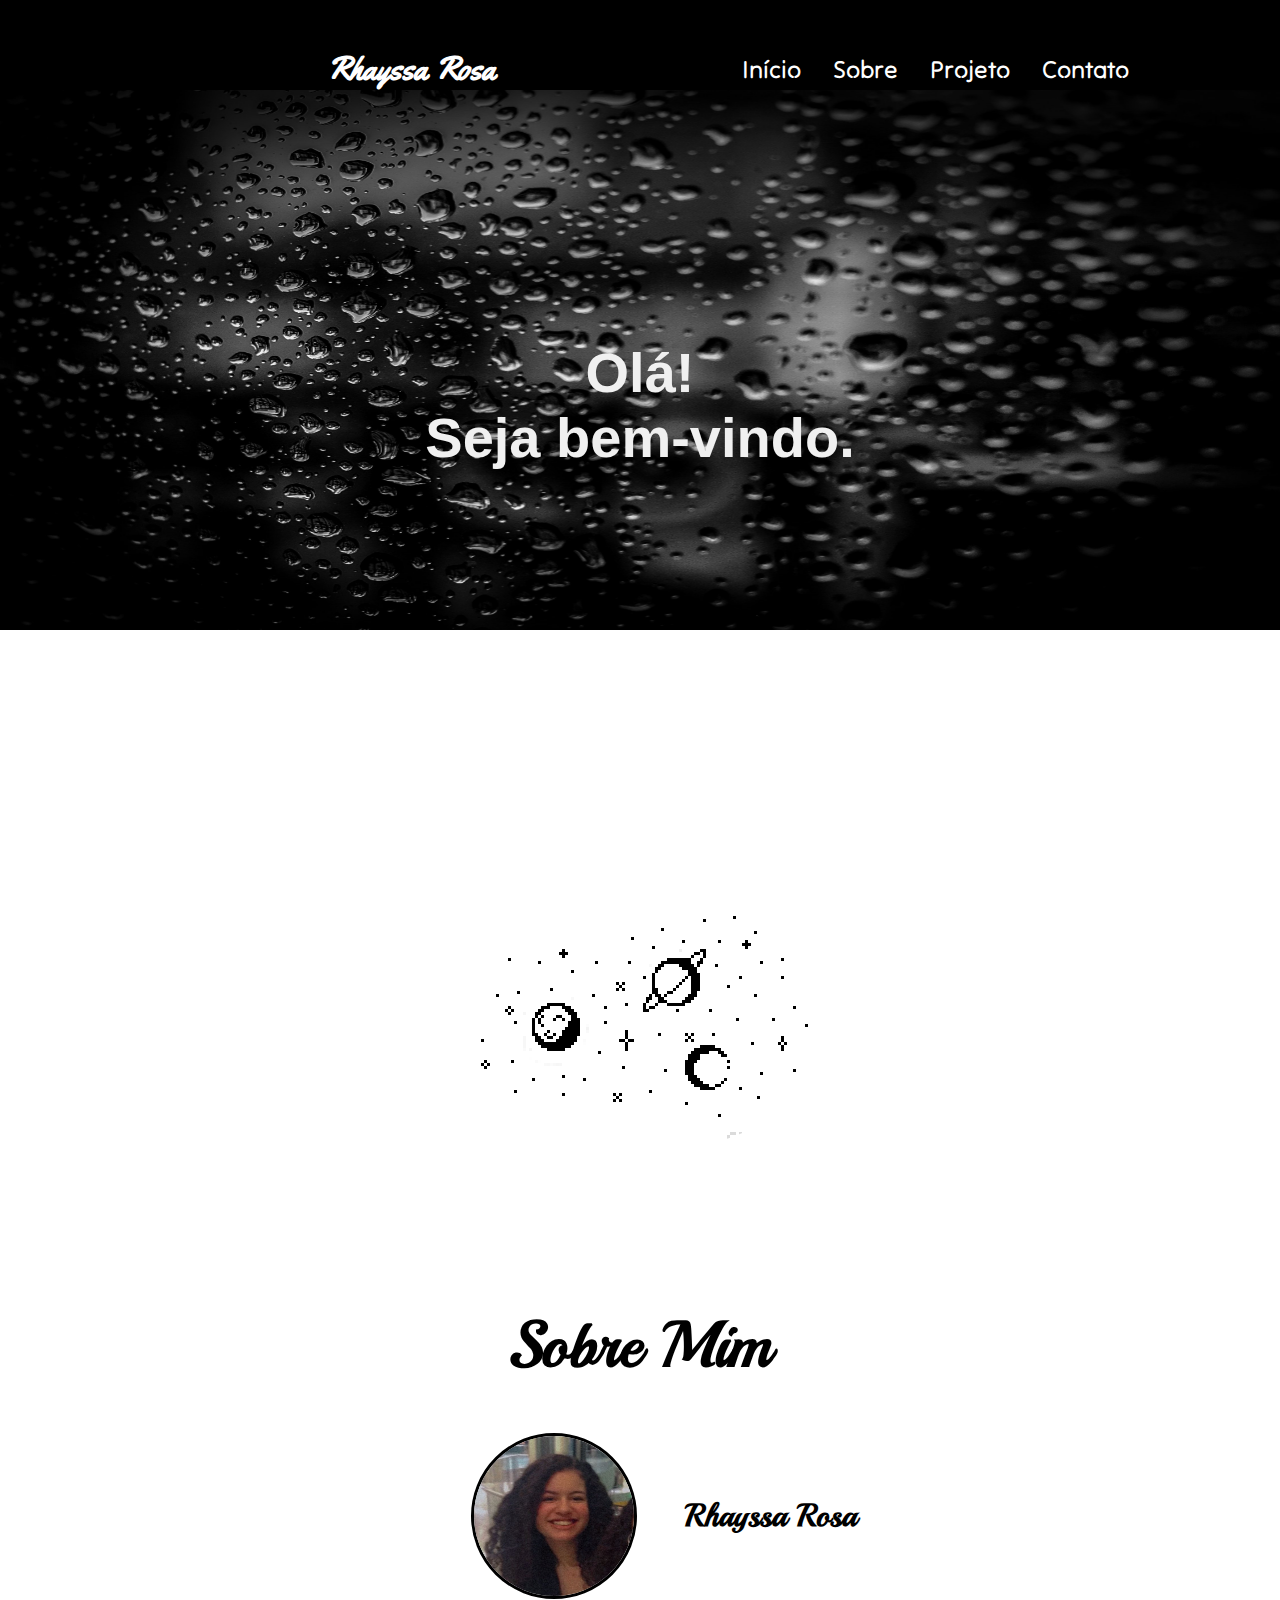
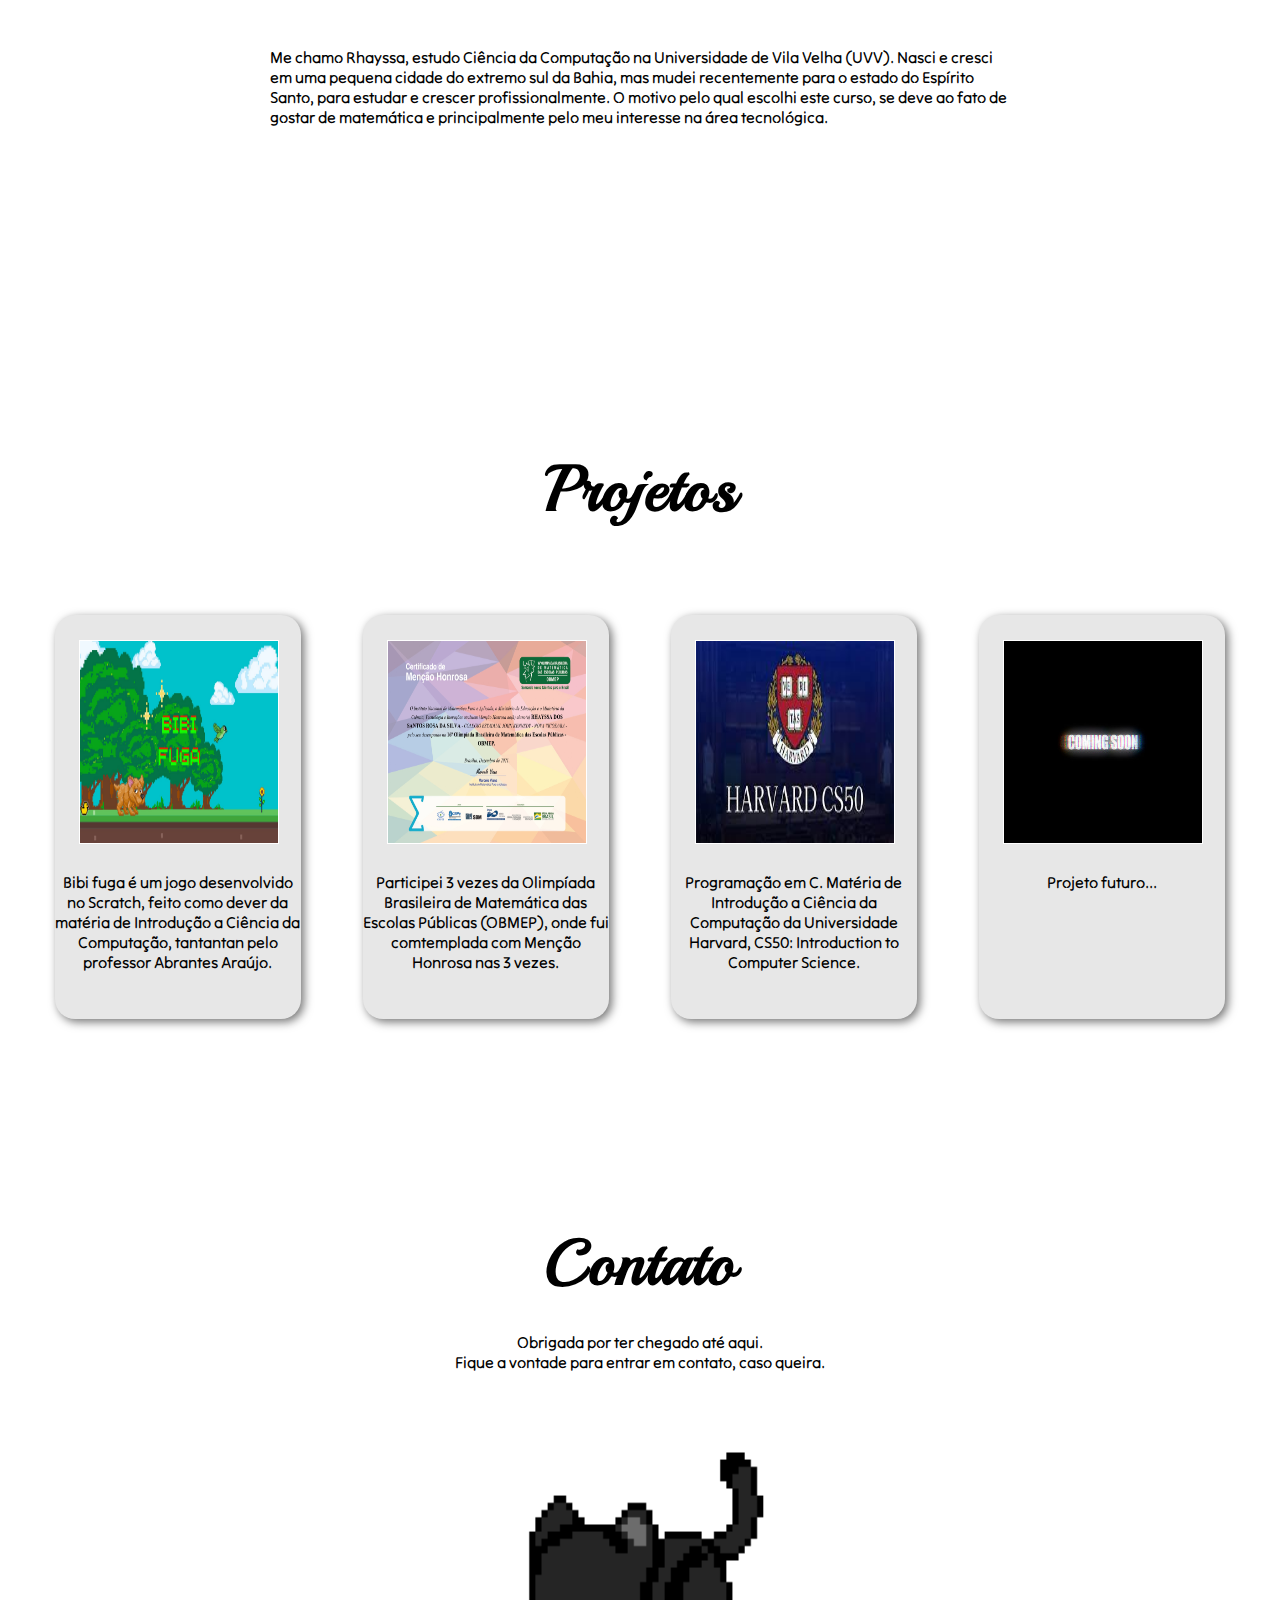
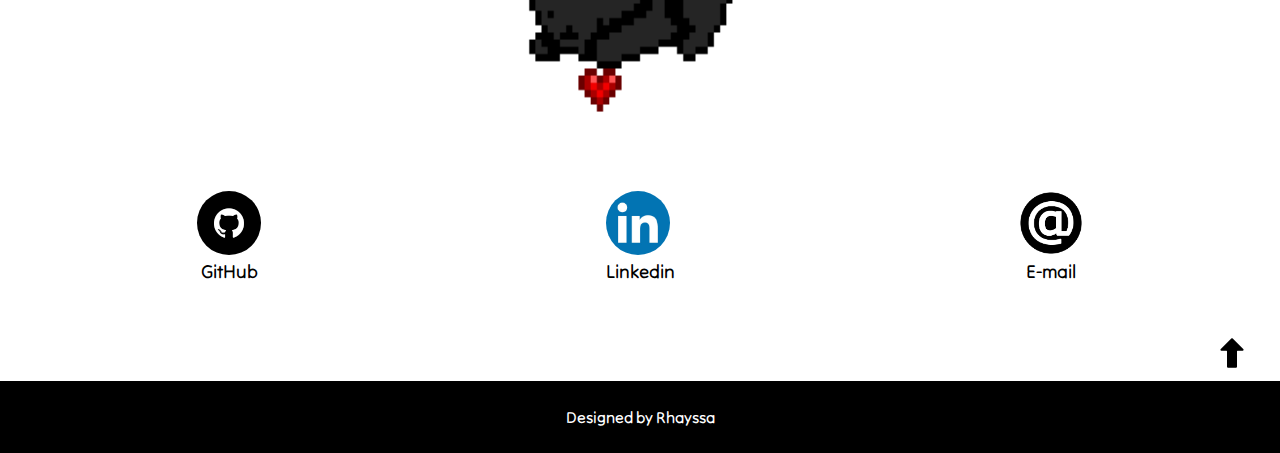
<file: index.html>
<!DOCTYPE html>
<html lang="pt-br">
<head>
    <meta charset="UTF-8">
    <meta http-equiv="X-UA-Compatible" content="IE=edge">
    <meta name="viewport" content="width=device-width, initial-scale=1.0">
    <title>Portfólio</title>
    <link rel="stylesheet" href="index.css">
</head>
<body>
    <header>

        <nav class="menu" id="topo">

            <div class="nome">
                <h1>Rhayssa Rosa</h1>
            </div>

            <div class="lista-menu">
                <ul>
                    <li class="item-menu"><a href="#inicio" class="link-menu">Início</a></li>
                    <li class="item-menu"><a href="#sobre" class="link-menu">Sobre</a></li>
                    <li class="item-menu"><a href="#projeto" class="link-menu">Projeto</a></li>
                    <li class="item-menu"><a href="#contato" class="link-menu">Contato</a></li>
                </ul>
            </div>
            
        </nav>
        
    </header>

    <main>
        <div id="inicio">
            
                <h1 class="ini">Olá! <br> Seja bem-vindo.</h1>

            
            <img src="assets/background.jpg" alt="inicio">
        </div>

        <section id="gif">
            <img src="assets/start.gif" alt="gif">
        </section>

        <section id="sobre" class="container">
            <h1 id="sobremim">Sobre Mim</h1>
            <div>
                <img src="assets/minha-foto.jpeg" alt="Minha foto">
                <h1>Rhayssa Rosa</h1>

            </div>
            <p>Me chamo Rhayssa, estudo Ciência da Computação na Universidade de Vila Velha (UVV). Nasci e cresci em uma pequena cidade do extremo sul da Bahia, mas mudei recentemente para o estado do Espírito Santo, para estudar e crescer profissionalmente. O motivo pelo qual escolhi este curso, se deve ao fato de gostar de matemática e principalmente pelo meu interesse na área tecnológica.</p>
            
        </section>

        <section id="projeto" class="container">

            <h1 id="titulo">Projetos</h1>

            <div id="proj">
                <div class="projetoss">
                    <a href="https://scratch.mit.edu/projects/882462998/">
                        <img src="assets/jogo.jpeg" alt="">
                        
                    </a>

                    <p>Bibi fuga é um jogo desenvolvido no Scratch, feito como dever da matéria de Introdução a Ciência da Computação, tantantan pelo professor Abrantes Araújo.</p>
                </div>

                <div class="projetoss">
                    
                        <img src="assets/menc.jpg" alt="">
                    <p>Participei 3 vezes da Olimpíada Brasileira de Matemática das Escolas Públicas (OBMEP), onde fui comtemplada com Menção Honrosa nas 3 vezes.</p>
                   
                </div>

                <div class="projetoss">
                        <img src="assets/cs50.jpg" alt="">
                    <p>Programação em C. Matéria de Introdução a Ciência da Computação da Universidade Harvard, CS50: Introduction to Computer Science. </p>
                </div>

                <div class="projetoss">
                        <img src="assets/projetofuturo.jpg" alt="projeto futuro">
                        <p>Projeto futuro...</p>
                </div>
                
                </div>

            </div>

        </section>

        <section id="contato" class="container">

            <h1 class="titulo">Contato</h1>
            <p>Obrigada por ter chegado até aqui. <br>Fique a vontade para entrar em contato, caso queira.</p>
      
            <img src="assets/gatinho.gif" alt="gatinho" id="gatinho">
            <div id="flex">
                <div class="contatos">
                     <a href="https://github.com/RhayssaR/repo.git" class="ctt">
                         <img src="assets/GitHub.jpeg" alt="Github">
                         <h3>GitHub</h3>
                     </a>
                 </div>

                 <div class="contatos">
                     <a href="http://linkedin.com/in/rhayssa-rosa-74ab99296" class="ctt">
                         <img src="assets/linkedinlogo.jpeg" alt="Linkedin">
                         <h3>Linkedin</h3>
                     </a>
                 </div>

                 <div class="contatos">
                     <a href="mailto:rhayssarosass@gmail.com" class="ctt">
                         <img src="assets/email.png" alt="email">
                        <h3>E-mail</h3>
                     </a>               
                 </div>
             </div>

            </div>

        </section>


        <div class="final">
            <a href="#topo"><img src="assets/seta.png" alt=""></a>
        </div>
    </main>

    <footer>

        <p>Designed by Rhayssa</p>

    </footer>
    
</body>
</html>
</file>
<file: index.css>
@import url('https://fonts.googleapis.com/css2?family=Lalezar&family=Playball&family=Tilt+Neon&family=Yellowtail&display=swap');

* {
    margin: 0px;
    border: 0px;
    padding: 0px;
}

body {
    height: 100vh;
    width: 100vw;
    scroll-behavior: smooth .5s;
    font-family: 'Tilt neon', Arial, Helvetica, sans-serif;
}

body p {
    display: flex;
    justify-content: center;
}

header {
    background-color: rgb(0, 0, 0);
    box-shadow: 0px 3px 10px rgb(255, 255, 255);
}

.menu {
    position: fixed;
    height: 10vh;
    width: 100%;
    display: flex;
    justify-content: space-evenly;
    padding: 1.5rem 6rem;
    background-color: rgb(0, 0, 0);
}

.nome {
    display: flex;
    justify-content: left;
    align-items: center;
}

.nome h1 {
    color: rgb(255, 255, 255);
    font-size: 2rem;
    font-family: 'Yellowtail', cursive;
}

.lista-menu {
    display: flex;
    align-items: center;
}

.lista-menu ul {
    display: flex;
    justify-content: center;
    list-style: none;
}

.item-menu {
    margin: 0 1rem;
}

.link-menu {
    text-decoration-line: none;
    font-size: 1.55rem;
    color: rgb(255, 255, 255);
}

ul li a:hover {
    border-radius: 10%;
    background-color: white;
    color: black;
}

main {
    background-color: rgb(255, 255, 255);
}

#inicio {
    top: 10vh;
    height: 70vh;
    position: relative;
    margin: auto;
}

#inicio img {
    display: block;
    height: 60vh;
    width: 100vw;
}

.ini {
    position: absolute;
    text-align: center;
    justify-content: center;
    bottom: 50%;
    left: 50%;
    transform: translate(-50%, 50%);
    text-align: center;
}

#inicio h1 {
    color: rgb(240, 240, 240);
    font-size: 3.5rem;
    font-family: 'Alumni Sans Collegiate One', sans-serif;
}

#gif {
    display: flex;
    justify-content: center;
}

#gif img{
    border-radius: 50%;
    margin-top: 20%;
    margin-bottom: 10%;
}

#sobre {
    
    height: 80vh;
    background-color: rgb(255, 255, 255);
    color: rgb(0, 0, 0);
}

#sobre img {
    border: 3px solid black;
    width: 10rem;
    height: 10rem;
    border-radius: 50%;
    margin: 3rem;
}

#sobremim {
    text-align: center;
    font-size: 4rem;
}

#sobre div {
    display: flex;
    justify-content: center;
    align-items: center;
    
}

#sobre p {
    font-size: 1rem;
    display: block;
    align-items: center;
    margin-left: 20%;
    margin-right: 20%;
    
}

#projeto {
    background-color: white;
    height: 80vh;
    color: rgb(0, 0, 0);
} 

#projeto h1 {
    text-align: center;
    font-size: 4rem;
}

.container h1 {
   font-family: 'Playball', Arial, Helvetica, sans-serif;
}

#projeto p {
    margin-top: 10%;
    color: black;
    text-align: center;
}

#proj {
    display: flex;
    justify-content: space-around;
    align-items: center;
    background-color: rgb(255, 255, 255);
    height: 80%;
}

#proj:hover > :not(:hover){
    opacity: .4;
    transform: scale(0.9);
}

.projetoss {
    transition: .35s;
    background-color: rgb(231, 231, 231);
    width: 20%;
    height: 70%;
    border-radius: 20px;
    box-shadow: 3px 3px 10px rgb(117, 117, 117);
}

#projeto img {
    margin-left: 10%;
    margin-right: 10%;
    margin-top: 10%;
    width: 80%;
    height: 50%;
    border: 1px solid rgb(255, 255, 255);
    
}

#contato {
    height: 80vh;
    background-color: rgb(255, 255, 255);
    color: rgb(0, 0, 0);
    display: flex;
    flex-direction: column;
    justify-content: space-evenly;
    align-items: center;
}

#contato h1 {
    text-align: center;
    font-size: 4rem;
}

#contato p {
    text-align: center;
}

#contato div {
    display: flex;
    width: 100%;
    justify-content: space-around;

}

#gatinho {
    align-items: center;
    height: 50%;
    width: 25%;
    
}

.contatos img {
    border-radius: 50%;
    height: 4rem;
    width: 4rem;
}

.contatos {
    display: flex;
    justify-content: center;
}


.container {
    margin: 1.5rem;
}

.ctt {
    color: black;
    text-decoration-line: none;
}

h3 {
    text-align: center;
}

.final {
    display: flex;
    align-items: flex-end;
    justify-content: right;
}
.final img {
    margin-right: 2rem;
    height: 2rem;
    margin-bottom: 0.5rem;
    cursor: pointer;
}

footer {
    background-color: black;
    height: 4.5rem;
    color: white;
    display: flex;
    justify-content: center;
    align-items: center;
}

@media screen and (max-width: 760px) {
    
    #inicio {
        top: 15vh;
    }

    #sobre div {
        flex-direction: column;
    }

    #sobre div h1 {
        margin-bottom: 10%;
    }
    #inicio h1 {
        font-size: 200%;
    }
    
    .titulo {
        font-size: 300%;
    }

    .link-menu {
        font-size: 1.15rem;
    }

    .menu {
        flex-direction: column;
    }
 
    #projeto div {
        margin-top: 2%;
        font-size: 11px;
        flex-direction: column;
    }

    .projetoss {
        height: 22%;
        width: 40%;
    }

    #projeto img {
        height: 40%;
        width: 40%;
        margin-top: 2%;
        margin-left: 30%;
        margin-right: 30%;
    }

    #projeto p {
        margin-top: 0%;
    }

    #gatinho {
        height: 25%;
    }
    
}

@media screen and (min-width: 760px){
    #cttelementos {
        display: flex;
        justify-content: space-evenly;
        width: 100%;
        align-content: flex-end;
        margin-bottom: 80%;
    }

    #cttelementos img {
        width: 5rem;
        height: 5rem;
    }
}
</file>
